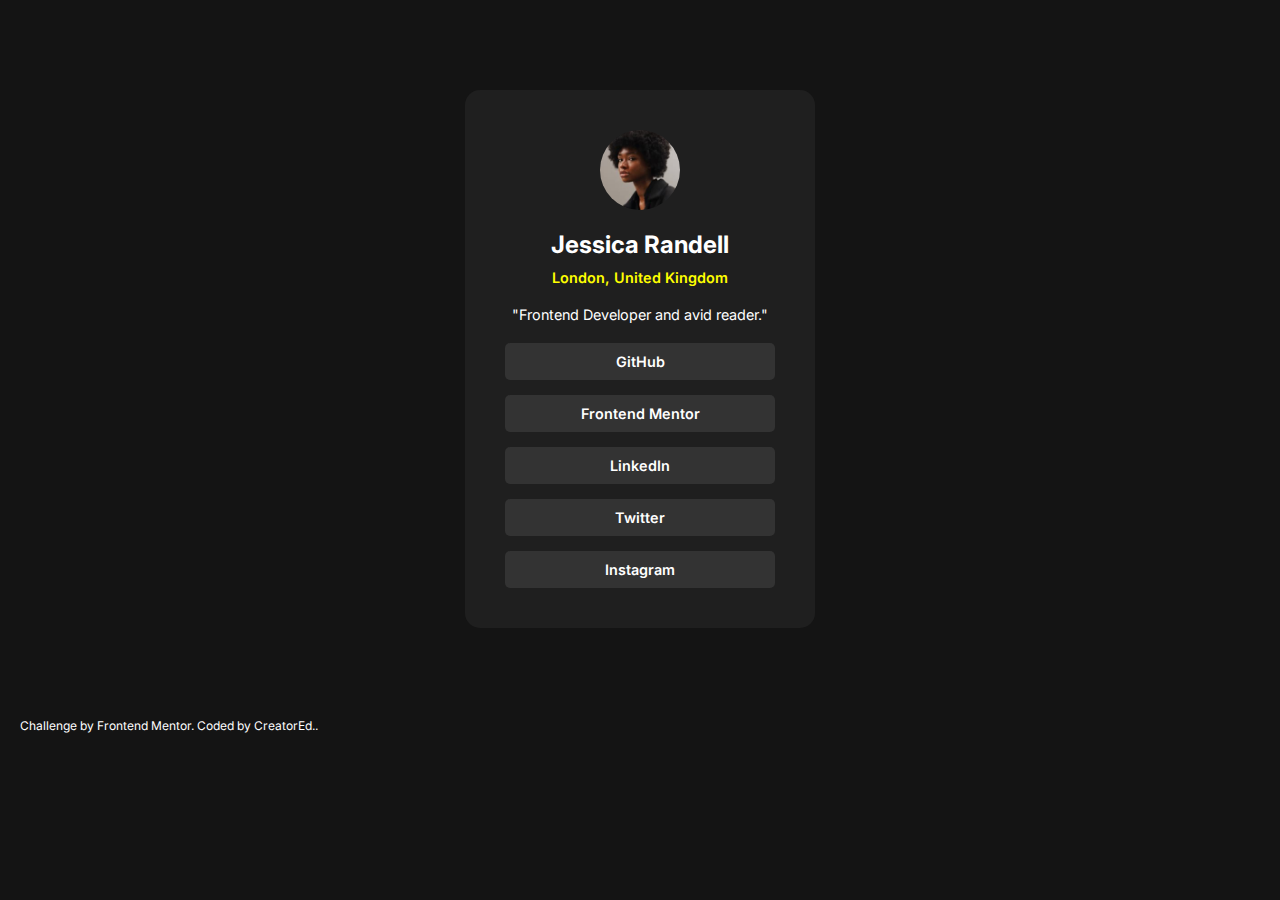
<file: index.html>
<!DOCTYPE html>
<html lang="en">

<head>
  <meta charset="UTF-8">
  <meta name="viewport" content="width=device-width, initial-scale=1.0">

  <link rel="icon" type="image/png" sizes="32x32" href="./assets/images/favicon-32x32.png">
  <link rel="preconnect" href="https://fonts.googleapis.com">
  <link rel="preconnect" href="https://fonts.gstatic.com" crossorigin>
  <link href="https://fonts.googleapis.com/css2?family=Inter:wght@100..900&display=swap" rel="stylesheet">
  <title>Frontend Mentor | Social links profile</title>
  <link rel="stylesheet" href="./styles.css">
</head>

<body>
  <div class="profile-container">
    <div class="img-container">
      <img src="./assets/images/avatar-jessica.jpeg" alt="profile-image">
    </div>
    <div class="profile-details">
      <h1>Jessica Randell</h1>
      <p>London, United Kingdom</p>
    </div>
    <p class="profile-description">"Frontend Developer and avid reader."</p>
    <div class="social-links-container">
      <button class="social-btn">
        GitHub
      </button>
      <button class="social-btn">
        Frontend Mentor
      </button>
      <button class="social-btn">
        LinkedIn
      </button>
      <button class="social-btn">
       Twitter
      </button>
      <button class="social-btn">
        Instagram
      </button>
    </div>
  </div>
  <div class="attribution">
    Challenge by <a href="https://www.frontendmentor.io?ref=challenge" target="_blank">Frontend Mentor</a>.
    Coded by <a href="#">CreatorEd.</a>.
  </div>
</body>

</html>
</file>
<file: styles.css>
* {
    margin: 0;
    padding: 0;
    box-sizing: border-box;
    font-family: "Inter", sans-serif;
}

body {
    background-color: hsl(0, 0%, 8%);
    padding: 0 20px ;
}

.profile-container {
    max-width: 350px;
    margin: 90px auto;
    border-radius: 15px;
    background-color: hsl(0, 0%, 12%);
    display: flex;
    flex-direction: column;
    gap: 20px;
    justify-content: center;
    align-items: center;
    text-align: center;
    padding: 40px;
}

.img-container {
    width: 100%;
    display: flex;
    justify-content: center;
}

.img-container img {
    border-radius: 50%;
    width: 80px;
}
.profile-details h1{
    color: white;
    padding-bottom: 10px;
    font-size: 1.5rem;
}
.profile-details p{
    color: yellow;
    font-weight: 600;
    font-size: 0.9rem;
}
.profile-description{
    color: white;
    font-size: 0.9rem;
}
.social-links-container{
    width: 100%;
}
.social-btn{
    width: 100%;
    padding: 10px;
    border-radius: 5px;
    border: none;
    background-color:  hsl(0, 0%, 20%);
    color: white;
    font-weight: 600;
    font-size: .9rem;
    cursor: pointer;
}
.social-btn:hover {
    background-color: yellow;
    color: hsl(0, 0%, 8%);
}
.social-links-container{
    display: flex;
    flex-direction: column;
    justify-content: center;
    gap: 15px;
}
.attribution, .attribution a {
    color: white;
    text-decoration: none;
    font-size: 12px;
}
</file>
